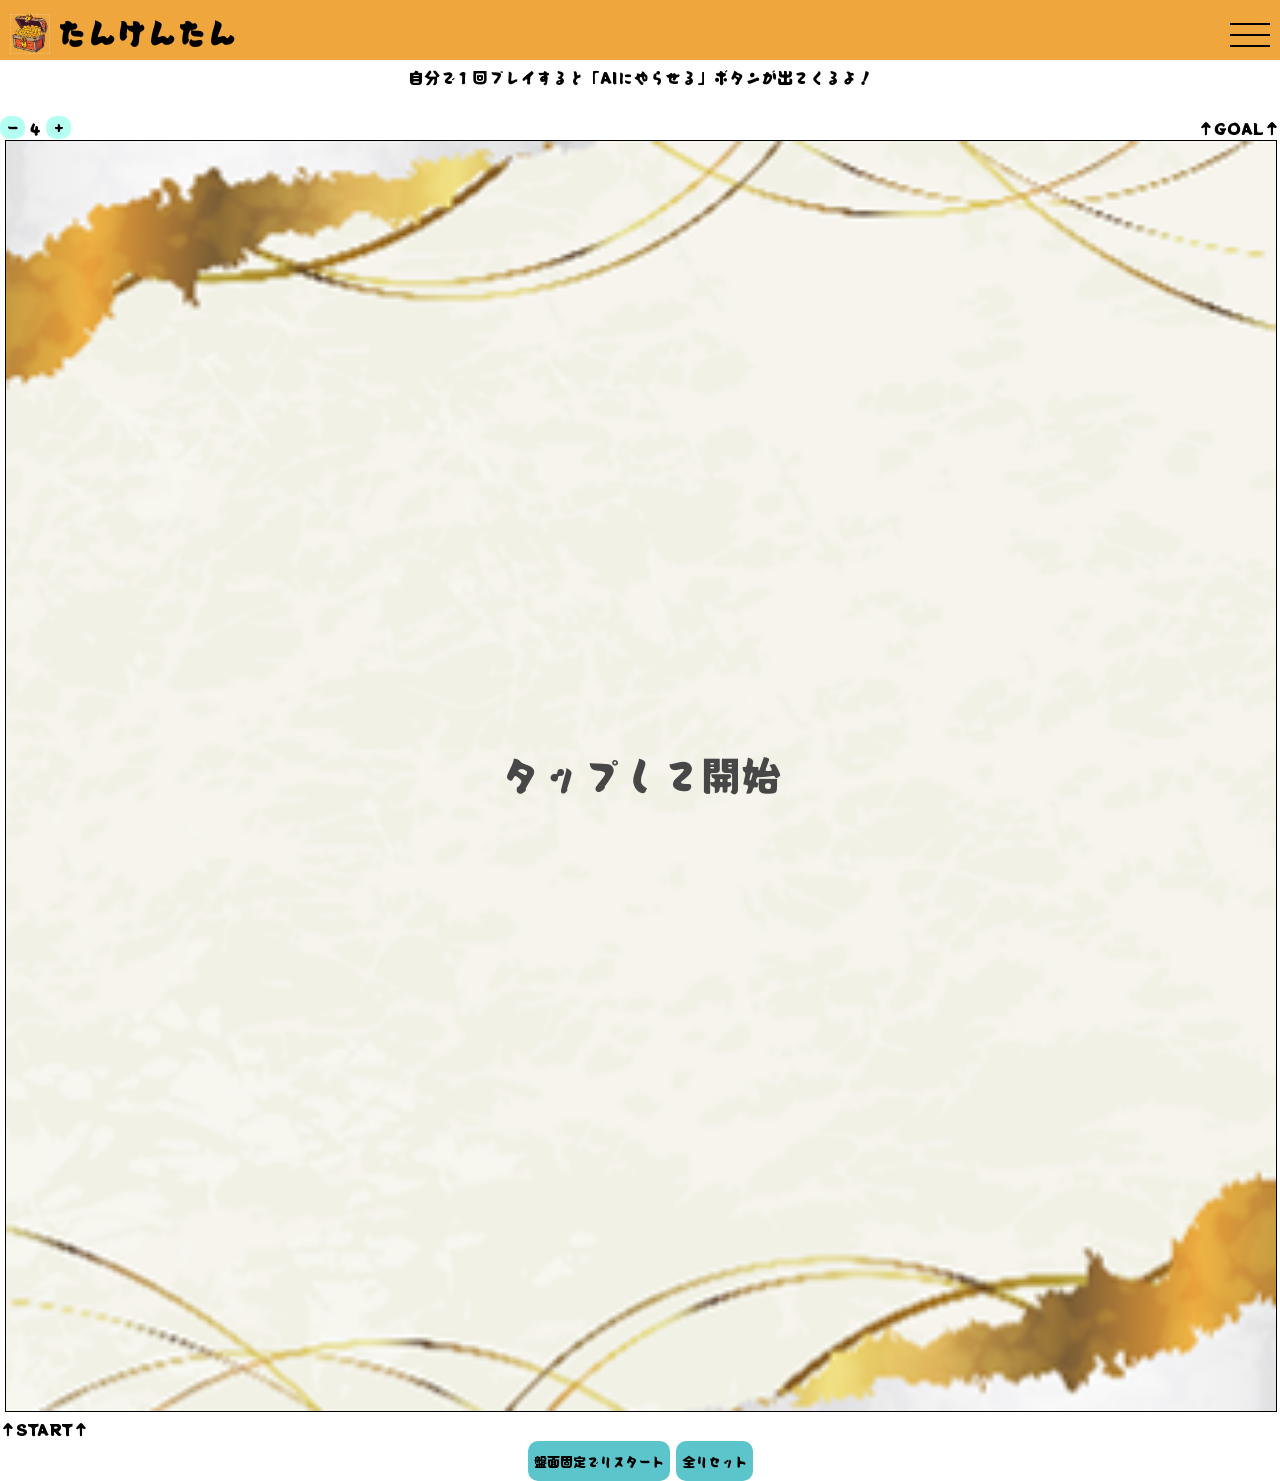
<file: index.html>
<!DOCTYPE html>
<html>
<head>
  <meta charset="utf-8">
  <meta name="viewport" content="width=device-width,initial-scale=1.0,minimum-scale=1.0,maximum-scale=1.0,user-scalable=no">
  <title>探検</title>
  <link rel="icon" href="a.png" type="image/x-icon">
  <link rel="stylesheet" href="style.css" type="text/css">
  <style>
    
  </style>
</head>
<nav class="open_menu">
  <div class="menu1"><a class="menu11" href="index_explain.html">ー 操作方法 ー</a></div>
  <div class="menu2"><a class="menu11" href="index_scores.html">ー みんなのスコア ー</a></div>
  <div class="menu2"><a class="menu11" href="index_walker.html">ー キャラを変える ー</a></div>
</nav>
<header>
  <div class="header_background">
      <div class="header_container">
        <div class="header_navbar">
          <div class="logo">
            <a class="logo_item" href="index.html">
              <img src="coin.png" class="headStar">
              <text class="headText">たんけんたん</text>
            </a>
          </div>
          <a class="header_line">
            <span class="line-item line-item--top"></span>
            <span class="line-item line-item--middle"></span>
            <span class="line-item line-item--bottom"></span>
          </a>
        </div>
      </div>
    </div>
</header>
<body class="potta-one-regular" id="body1">
  <!--<h3 class="center">キャンバス</h3>-->
  <p id="explain" class="center">あかさたな</p>
  <p id="alert" class="center">自分で１回プレイすると「AIにやらせる」ボタンが出てくるよ！</p>
  <div id="slider">
    <div id="changeDim">
        <button id="decDim" class="dimbtn potta-one-regular">ー</button>
        <div id="dimention">4</div>
        <button id="incDim" class="dimbtn potta-one-regular">＋</button>
    </div>
    <div id="goal">↑GOAL↑</div>
  </div>
  <canvas id="field" height="361" width="360"></canvas>
  <div>↑START↑</div>

  <div id="buttons" class="center">
    <button id="reset" class="resetbtn potta-one-regular">盤面固定でリスタート</button>
    <button id="allReset" class="resetbtn potta-one-regular">全リセット</button>
    <button onclick="main()" id="calc" class="resetbtn potta-one-regular hide">AIにやらす</button>
  </div>

  <dialog id="dialog">
    <form method="dialog">
    </form>
  </dialog>

  <script src="mod.js"></script>
  <script src="script.js"></script>
</body>
</html>
</file>
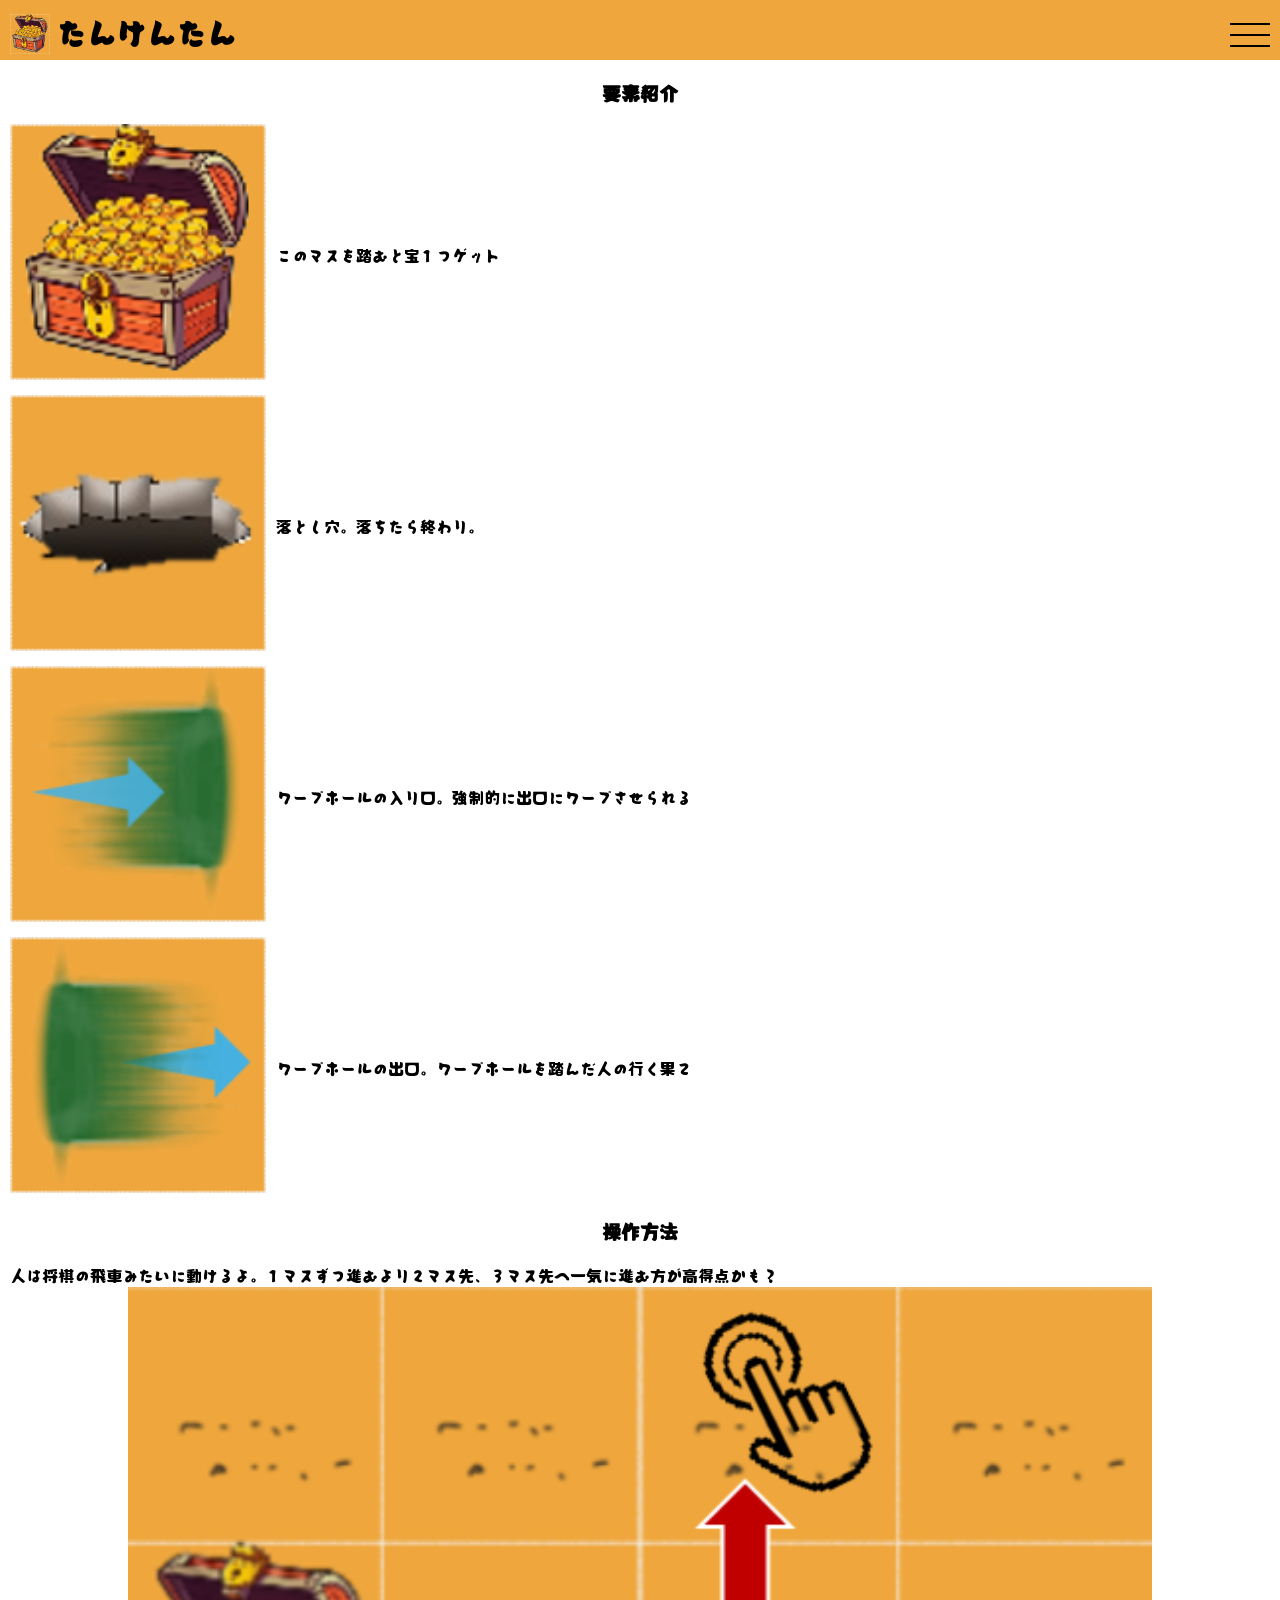
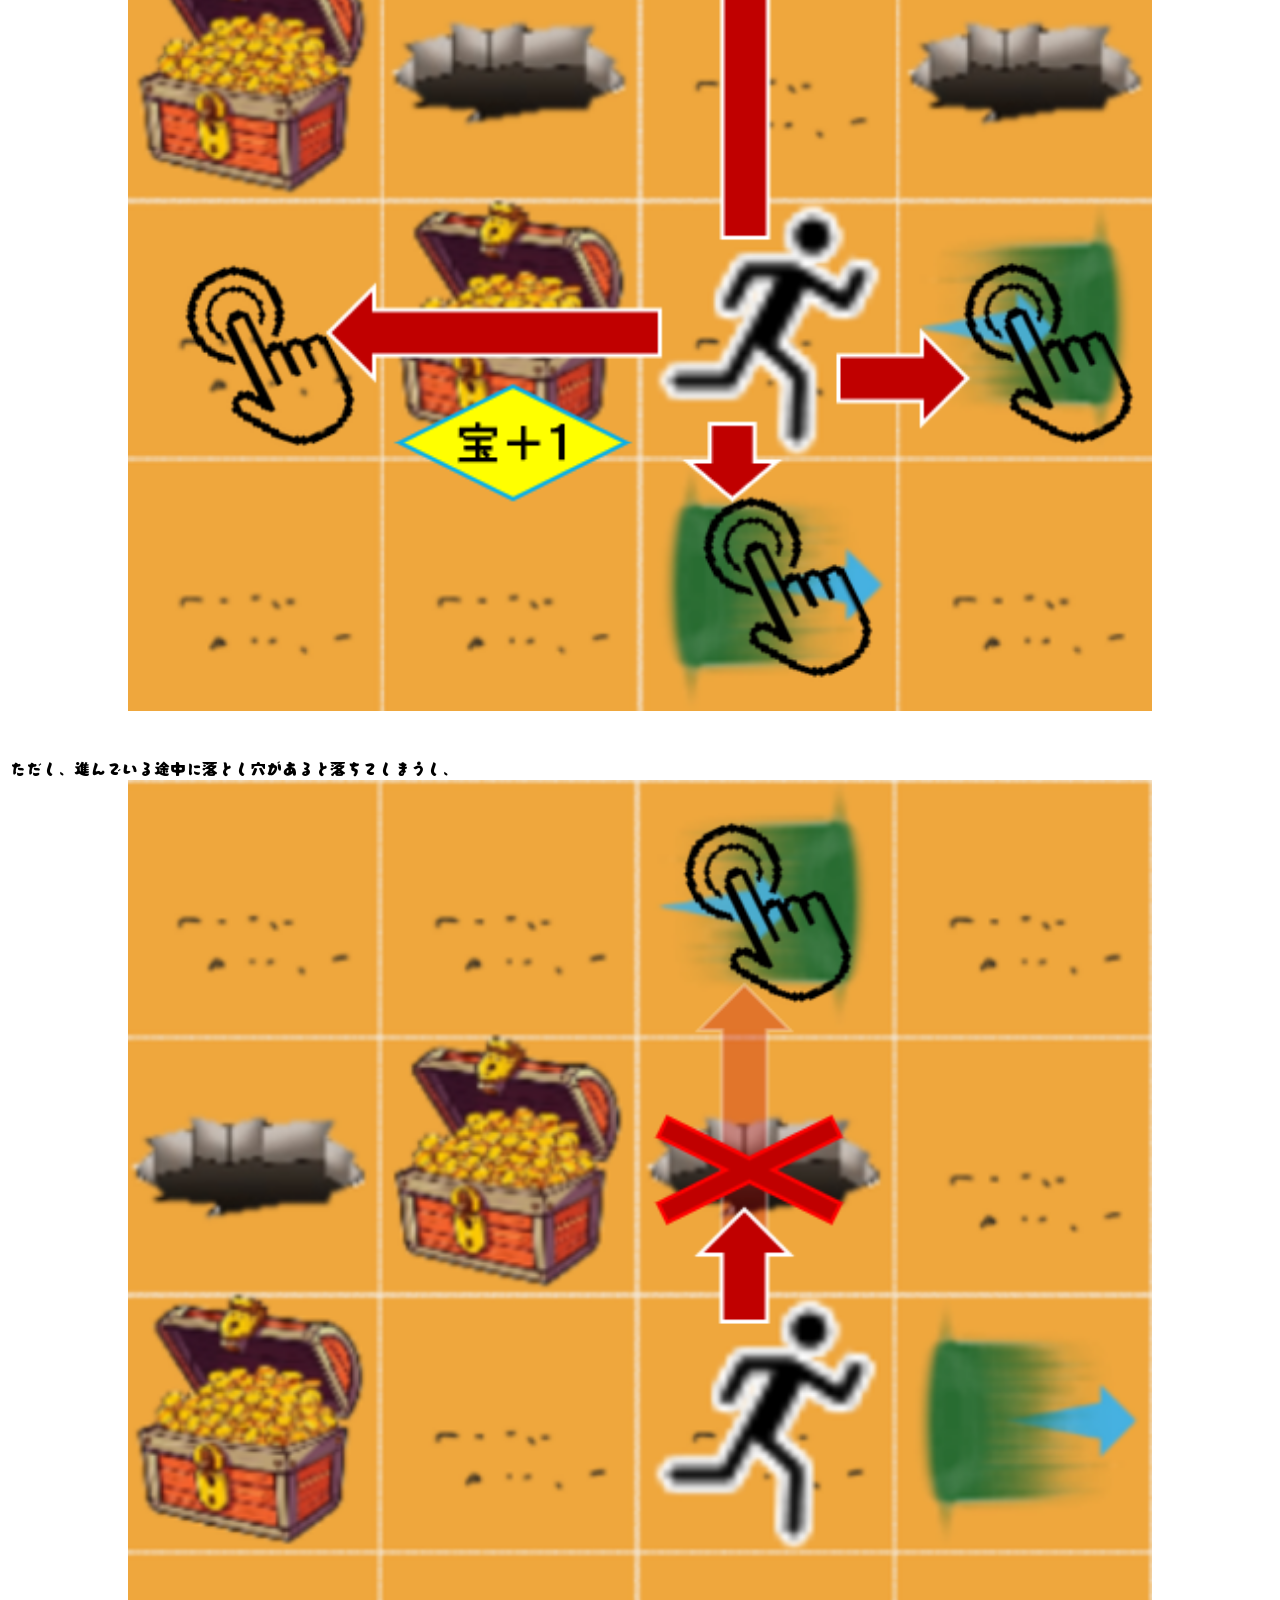
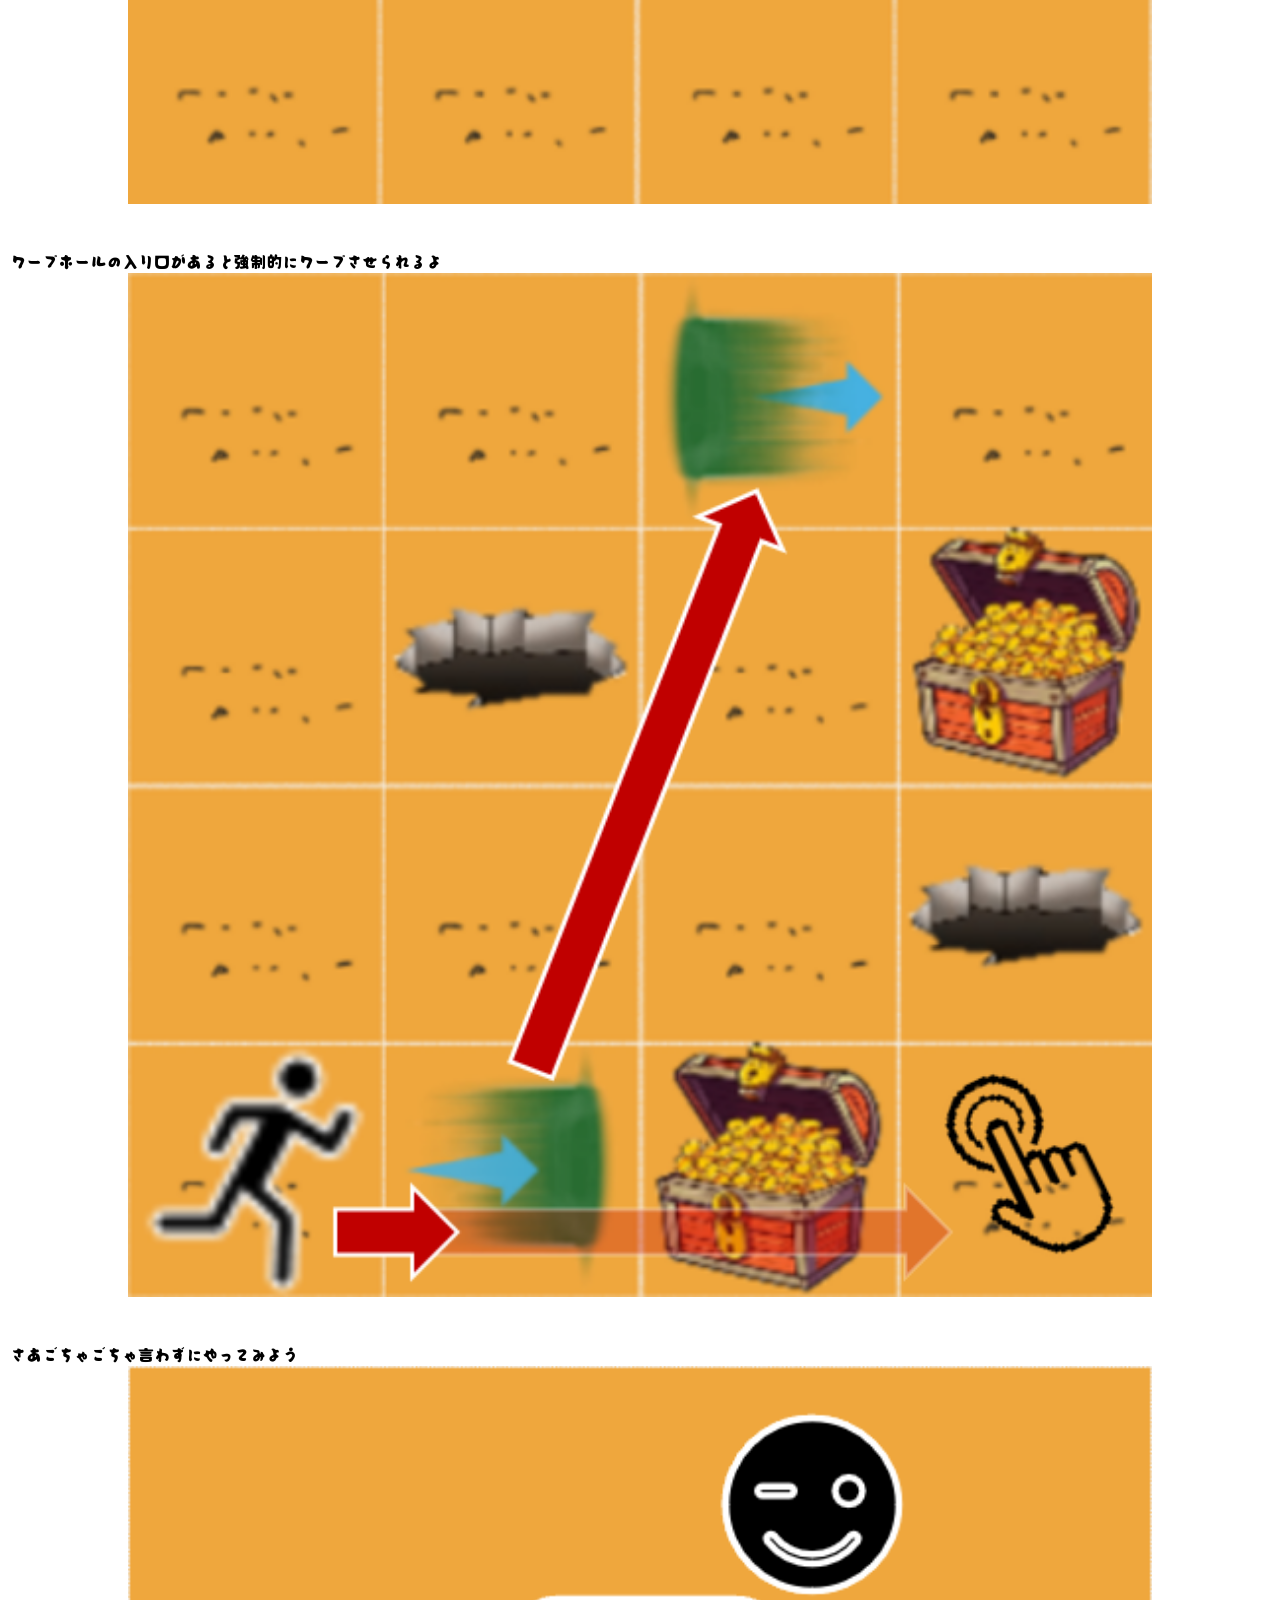
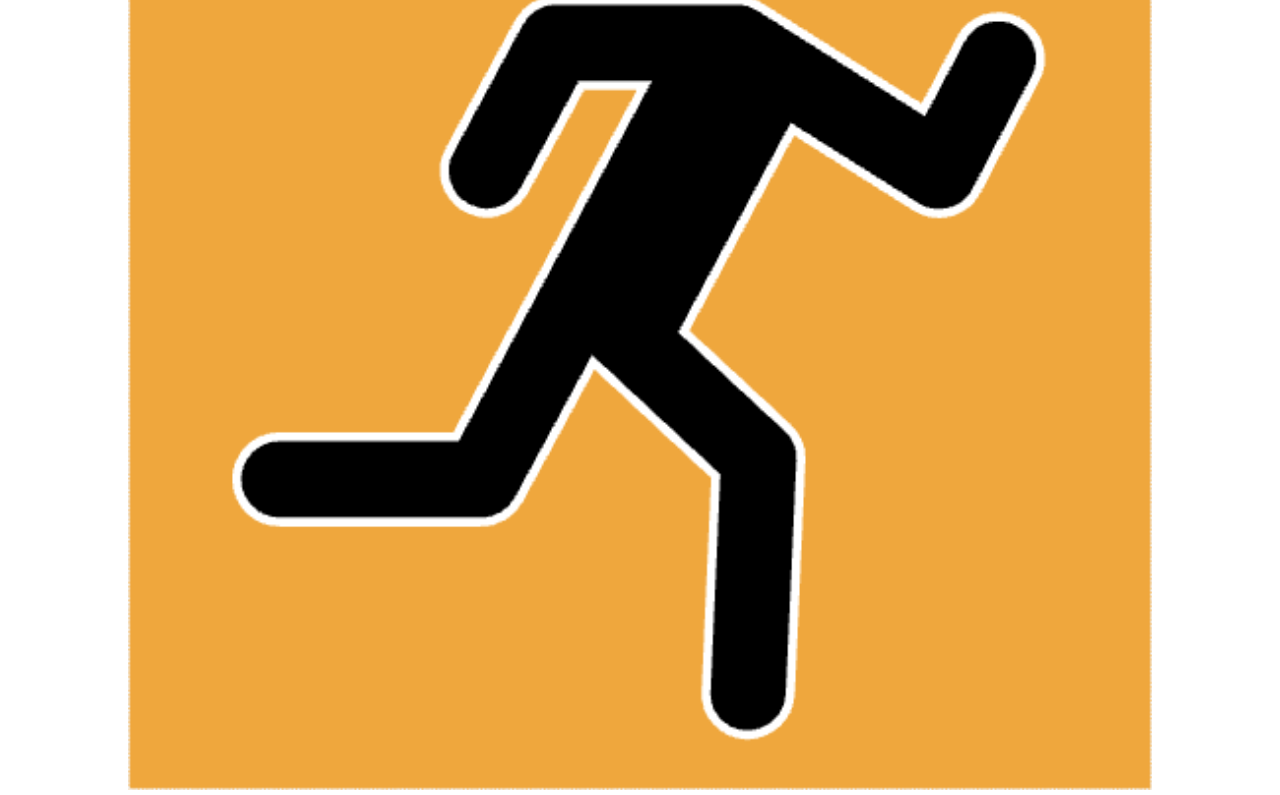
<file: index_explain.html>
<!DOCTYPE html>
<html>
<head>
  <meta charset="utf-8">
  <meta name="viewport" content="width=device-width, initial-scale=1">
  <title>探検</title>
  <link rel="icon" href="a.png" type="image/x-icon">
  <link rel="stylesheet" href="style.css" type="text/css">
  <style>
    
  </style>
</head>
<nav class="open_menu">
  <div class="menu1"><a class="menu11" href="index_explain.html">ー 操作方法 ー</a></div>
  <div class="menu2"><a class="menu11" href="index_scores.html">ー みんなのスコア ー</a></div>
  <div class="menu2"><a class="menu11" href="index_walker.html">ー キャラを変える ー</a></div>
</nav>
<header>
  <div class="header_background">
      <div class="header_container">
        <div class="header_navbar">
          <div class="logo">
            <a class="logo_item" href="index.html">
              <img src="coin.png" class="headStar">
              <text class="headText">たんけんたん</text>
            </a>
          </div>
          <a class="header_line">
            <span class="line-item line-item--top"></span>
            <span class="line-item line-item--middle"></span>
            <span class="line-item line-item--bottom"></span>
          </a>
        </div>
      </div>
    </div>
</header>
<body class="potta-one-regular">
  <h3 class="center">要素紹介</h3>
  <div class="imgs">
    <image src="coin.png" id="cellexp1">
    <text class="detail">このマスを踏むと宝１つゲット</text>
  </div>
  <div class="imgs">
    <image src="hole.png" id="cellexp2">
    <text class="detail">落とし穴。落ちたら終わり。</text>
  </div>
  <div class="imgs">
    <image src="input.png" id="cellexp3">
    <text class="detail">ワープホールの入り口。強制的に出口にワープさせられる</text>
  </div>
  <div class="imgs">
    <image src="output.png" id="cellexp4">
    <text class="detail">ワープホールの出口。ワープホールを踏んだ人の行く果て</text>
  </div>

  <h3 class="center">操作方法</h3>
  <p class="ps">人は将棋の飛車みたいに動けるよ。１マスずつ進むより２マス先、３マス先へ一気に進む方が高得点かも？</p>
  <div style="text-align: center;" class="explains"><img src="explain1.png" id="exp1"></div>
  <p class="ps">ただし、進んでいる途中に落とし穴があると落ちてしまうし、</p>
  <div style="text-align: center;" class="explains"><img src="explain2.png" id="exp2"></div>
  <p class="ps">ワープホールの入り口があると強制的にワープさせられるよ</p>
  <div style="text-align: center;" class="explains"><img src="explain3.png" id="exp3"></div>
  <p class="ps">さあごちゃごちゃ言わずにやってみよう</p>
  <div style="text-align: center;"><img src="explain4.png" id="exp4"></div>

  <script src="script2.js"></script>
</body>
</html>
</file>
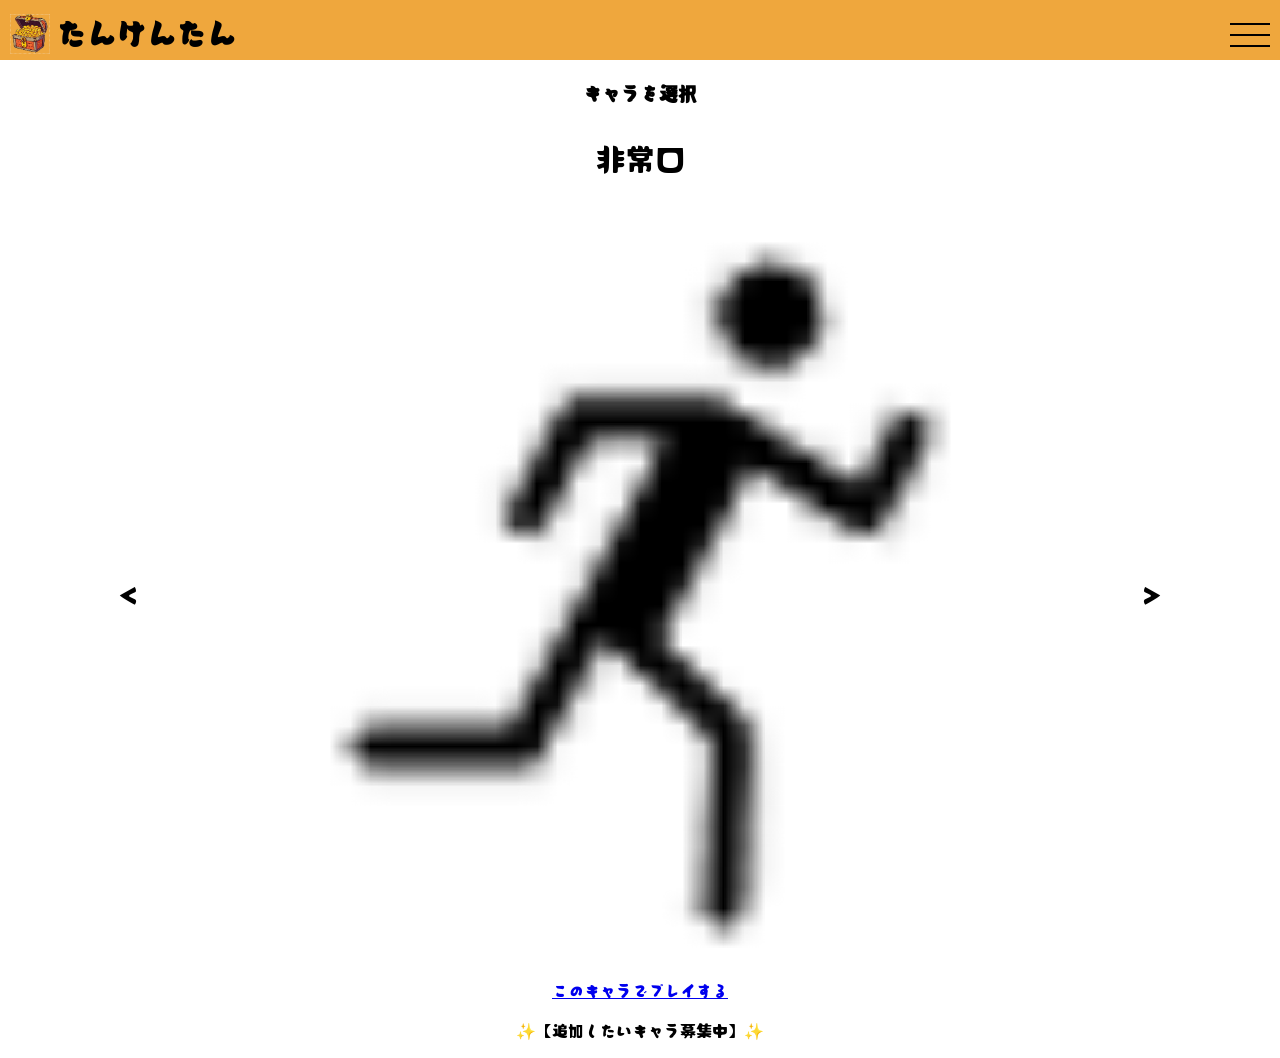
<file: index_walker.html>
<!DOCTYPE html>
<html>
<head>
  <meta charset="utf-8">
  <meta name="viewport" content="width=device-width, initial-scale=1">
  <title>探検</title>
  <link rel="icon" href="a.png" type="image/x-icon">
  <link rel="stylesheet" href="style.css" type="text/css">
  <style>
    
  </style>
</head>
<nav class="open_menu">
  <div class="menu1"><a class="menu11" href="index_explain.html">ー 操作方法 ー</a></div>
  <div class="menu2"><a class="menu11" href="index_scores.html">ー みんなのスコア ー</a></div>
  <div class="menu2"><a class="menu11" href="index_walker.html">ー キャラを変える ー</a></div>
</nav>
<header>
  <div class="header_background">
      <div class="header_container">
        <div class="header_navbar">
          <div class="logo">
            <a class="logo_item" href="index.html">
              <img src="coin.png" class="headStar">
              <text class="headText">たんけんたん</text>
            </a>
          </div>
          <a class="header_line">
            <span class="line-item line-item--top"></span>
            <span class="line-item line-item--middle"></span>
            <span class="line-item line-item--bottom"></span>
          </a>
        </div>
      </div>
    </div>
</header>
<body class="potta-one-regular">
  <h3 class="center">キャラを選択</h3>
  <p id="walkerName" class="center"></p>
  <div id="changeanimal">
    <div id="btnLeft">＜</div>
    <div id="showing"><img src="human.png" id="showpc"></div>
    <div id="btnRight">＞</div>
  </div>
  <div class="center"><a href="index.html">このキャラでプレイする</a></div>
  <p class="center">✨【追加したいキャラ募集中】✨</p>


  <script src="script4.js"></script>
</body>
</html>
</file>
<file: style.css>
@charset "utf-8";
@import url('https://fonts.googleapis.com/css2?family=Dancing+Script:wght@400..700&family=Kiwi+Maru&family=Kosugi+Maru&family=Mochiy+Pop+One&family=Potta+One&family=Yusei+Magic&display=swap');

.potta-one-regular {
  font-family: "Potta One", system-ui;
  font-weight: 200;
  font-style: normal;
}

header {
  width: 100%;
  height: 60px;
  margin: 0;
  position: sticky;  /* または sticky / fixed など既存の指定に合わせる */
  top: 0;
  z-index: 200;        /* open_menu の z-index: 100 より大きい値にする */
}

.header_background {
  margin: 0;
  background-color: #EFA73D;
}

.header_navbar {
  display: flex;
  justify-content: space-between;
  align-items: center;
}

.header_container {
  padding: 10px;
  height: 40px;
}

.logo_item {
  align-items: center;
  text-decoration: none;
}

.headStar {
  height: 40px;
  width: auto;
}
.logo {
  display:table;
}
.headText {
  font-size: 30px;
  font-weight: bold;
  color: #000000;
  margin-bottom: 5px;
  display:table-cell;
  vertical-align:middle;
}

.header_line {
  width: 40px;
  height: 40px;
  position: relative;
}

.header_line .line-item--top{
  width: 40px;
  top: 8px;
}

.header_line .line-item--middle {
  width: 40px;
  top: 19px;
}

.header_line .line-item--bottom {
  width: 40px;
  top: 30px;
}

.header_line .line-item {
  position: absolute;
  background: #000000;
  height: 2px;
  right: 0;
}

.open_menu {
  background-color: #e7b66d;
  position: fixed;      /* 画面全体に重ねる */
  top: 0;
  left: 0;
  height: 100%;
  width: 100%;
  opacity: 0;
  visibility: hidden;   /* display:none の代わりにこちらを使う */
  transition: opacity 0.5s, visibility 0.5s;
  z-index: 100;
}

.open_menu.active {
  opacity: 1;
  visibility: visible;
}

body.active {
  overflow: hidden;
}

.menu1 {
  margin: 180px auto;
  margin-bottom: 70px;
  text-align: center;
}
.menu11 {
  text-decoration: none;
  font-size: 25px;
}
.menu2 {
  margin: 20px auto;
  margin-bottom: 70px;
  text-align: center;
}



body {
  margin: 0;
}
.body1 {
  overflow: hidden;
}
#slider {
  display: flex;
  justify-content: space-between;
}
#changeDim {
  display: flex;
}
#dimention {
  margin: 0 5px;
}
.dimbtn {
  border-radius: 10px;
  border: none;
  background-color: #00ffd54c;
  height: 23px;
  /*margin: 0 10px;*/
  color: #000000;
}
.resetbtn {
  border-radius: 10px;
  border: none;
  background-color: #5cc4cb;
  height: 40px;
  /*margin: 0 10px;*/
  color: #000000;
}
.center {
  text-align: center;
}
canvas {
  border: 1px solid black;
  margin-left: 5px;
}
#explain {
  display: none;
}
#goal {
  text-align: right;
}
#alert {
  height: 46px;
  margin: 5px;
}

dialog {
  width: 70%;
  height: 70%;
  padding: 5%;
	border: none;
	border-radius: 0.5rem;
}
.closepop {
  padding: 0.5rem 1rem;
	border-radius: 0.4rem;
	cursor: pointer;
  text-align: center;
}
.closeppp {
  text-align:center;
}
dialog::backdrop {
	background-color: rgba(0, 0, 0, 0.5);
}
.diatitle {
  font-weight: bold;
  font-size: 20px;
  text-align: center;
}
.diap {
  margin: 5px;
}
.diascore {
  text-align: center;
  font-size: 30px;
  font-weight: bold;
}



.imgs {
  display:table;
  margin: 10px 10px;
}
[id^="cellexp"] {
  margin-right: 10px;
}
.detail {
  display:table-cell;
  vertical-align:middle;
}
.ps {
  margin: 0 10px;
}
.explains {
  margin-bottom: 40px;
}



.h3cs {
  font-size: 30px;
  font-weight: 100;
  margin: 5px 0;
}
#jumi {
  table-layout: fixed;
  width: 90%;
  margin: 10px auto;
  border-collapse: collapse;
  font-size: 20px;
}
th, td {
  padding: 0.4em 0;
  text-align: center;
}
tr :nth-child(1) {
  width: 20%;
}
tr :nth-child(3) {
  width: 20%;
}
tbody tr:nth-child(odd) {
  background-color: #ffeeca;
}
.thead {
  border-bottom: 3px solid #999999;
}
.mynametd {
  color: red;
  text-decoration: underline red 3px;
}
.hide {
  display: none;
}

#editname {
  background-color: #ffcd61;
  height: 60%;
}
.editTitle {
  font-size: 30px;
}
.txt{
  display: inline-block;
  width: 90%;
  height: 40px;
  padding: 0.3em;
  border: 3px solid #414141;
  box-sizing: border-box;
  background: #fff3d8;
  margin: 1px auto;
  font-size: 20px;
  border-radius: 10px;
}
.foredit {
  margin-bottom: 20px;
}
#changeName {
  width: 110px;
  height: 40px;
  font-size: 18px;
  border: 0px solid #999;
  border-radius: 5px;
  color: #ffffff;
  background:rgb(74, 170, 239);
  margin: 20px 0;
}



#walkerName {
  font-size: 30px;
}
#changeanimal {
  width: 100%;
  /*margin: 10px auto;*/
  font-size: 20px;
  display: flex;
  justify-content: center;
}
#btnLeft, #btnRight {
  font-size: 30px;
  text-align: center;
  display: flex;
  align-items: center;
  justify-content: center;
}
</file>
